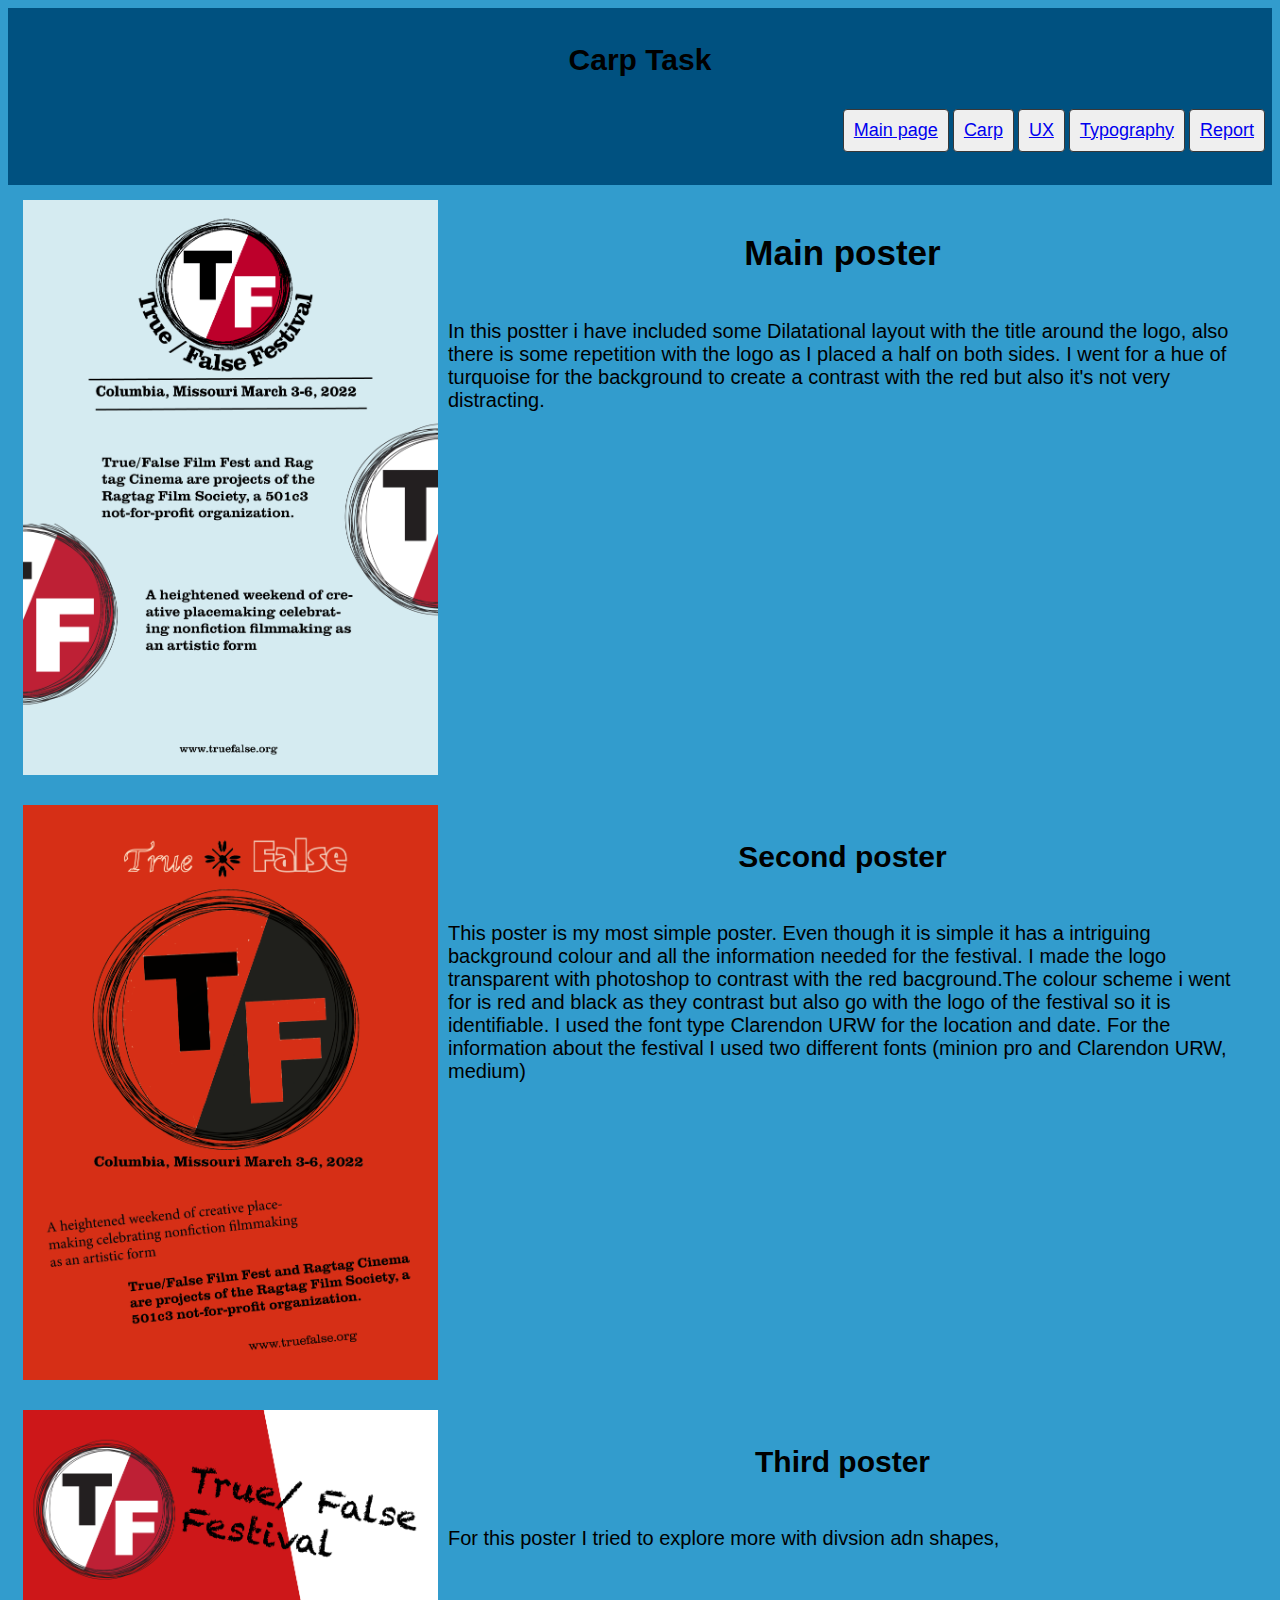
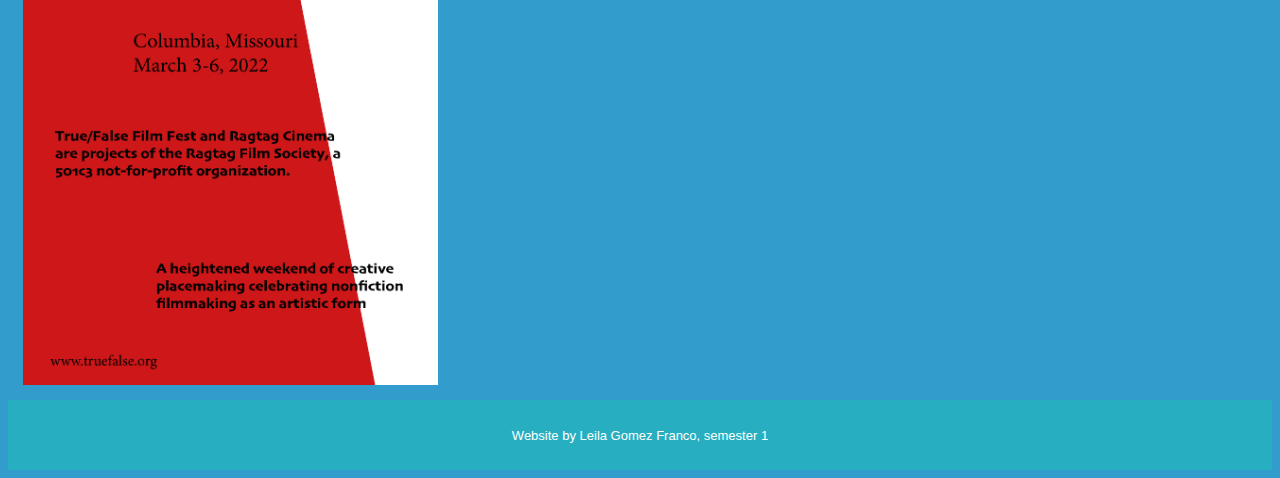
<file: carp.html>
<!DOCTYPE html>
<html lang="en">
<head>
    <meta charset="UTF-8">
    <meta http-equiv="X-UA-Compatible" content="IE=edge">
    <meta name="viewport" content="width=device-width, initial-scale=1.0">

    <link rel="stylesheet" href="styles.css">


    <title>My website</title>

</head>
<body>
    

    <!--Header title and menu begin here-->
    <header>
        <h2>Carp Task </h2>

        <ul>
            <div class="container-navigation">
                <button class= "push">
                    <a href ="index.html">Main page</a>
                </button>
                <button>
                    <a href ="carp.html">Carp</a>
                </button>
                <button>
                    <a href ="UX.html">UX</a>
                </button>
                <button>
                    <a href ="Typography.html">Typography</a>
                </button>
                <button>
                    <a href ="report.html">Report</a>
                </button>
                
            
            </div>
                
        </ul>
                     
    </header>
    
    <!-- end of header information here -->
 
 
        <main>
            <div class ="section-three">

                 <div class="media-container">
                    
                        <img src="Poster 2.png" width="415" height="575">
                    
                    <div class="mediacontent">
                       <h1>Main poster</h1>
                        <br>
                        In this postter i have included some Dilatational layout with the title 
                        around the logo, also there is some repetition with the logo as I placed a 
                        half on both sides. I went for a 
                        hue of turquoise for the background to create a contrast with the red but 
                        also it's not very distracting.
                        
                        
   
                        

                         </div>
                </div>
                
                <div class="media-container">
                    
                        <img src="poster 1.png" width="415" height="575">
                    
                    <div class="mediacontent">
                       <h2>Second poster</h2>
                        <br>
                        This poster is my most simple poster. Even though it is simple it has 
                        a intriguing background colour and all the information needed for the 
                        festival. I made the logo transparent with photoshop to contrast with 
                        the red bacground.The colour scheme i went for is red and black as they 
                        contrast but also go with the logo of the festival so it is identifiable. 
                        I used the font type Clarendon URW for the location and date. For the 
                        information about the festival I used two different fonts
                        (minion pro and Clarendon URW, medium)

                         </div>
                </div>


                <div class="media-container">
                    
                    <img src="poster 3.png" width="415" height="575">
                
                <div class="mediacontent">
                   <h2>Third poster</h2>
                    <br>
                    For this poster I tried to explore more with divsion adn shapes, 

                     </div>
            </div>

              
            
            

 
            
            
        
        </main>
            <footer>
                <p>Website by Leila Gomez Franco, semester 1
                </p>
             </footer>
</body>
</html>
</file>
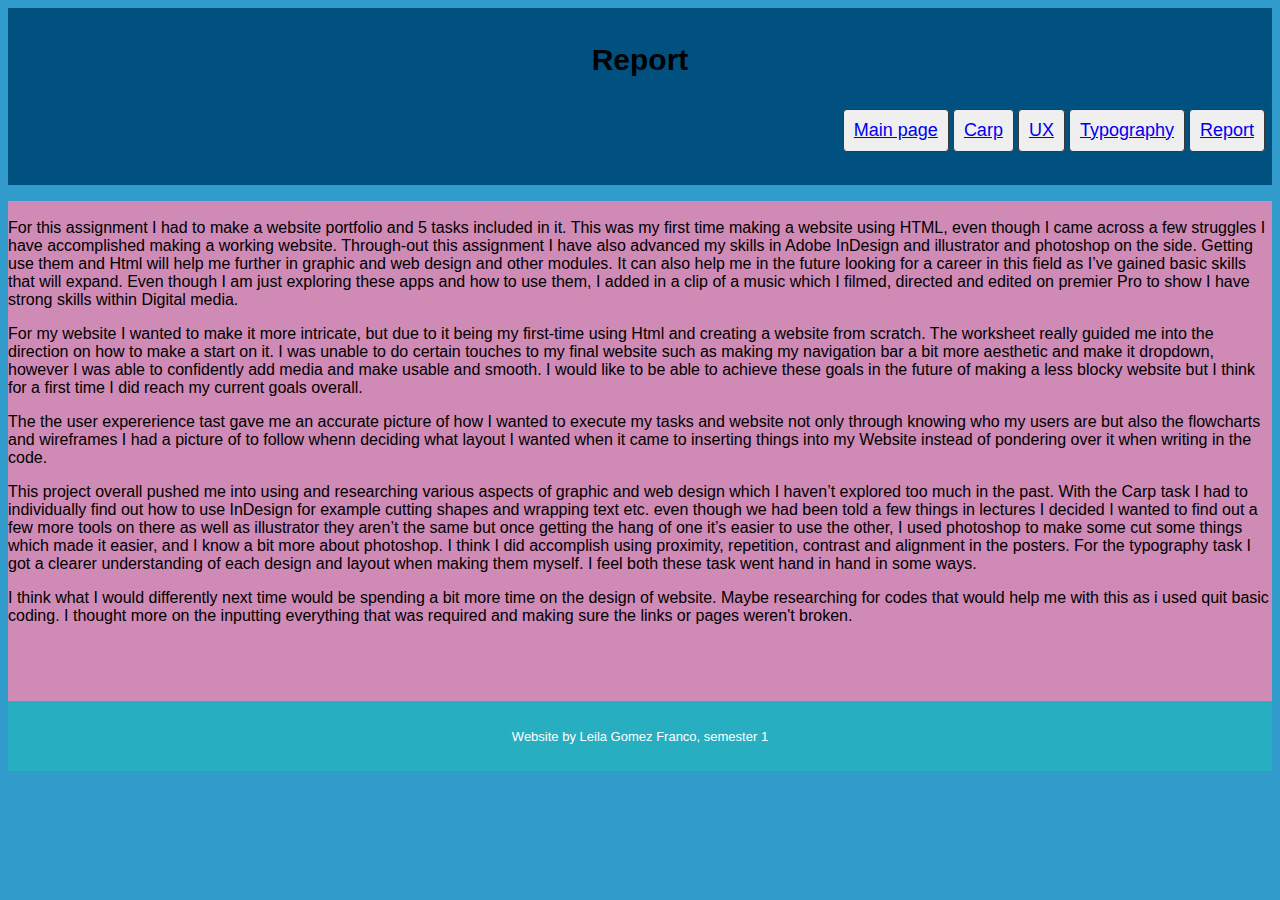
<file: report.html>
<!DOCTYPE html>
<html lang="en">
<head>
    <meta charset="UTF-8">
    <meta http-equiv="X-UA-Compatible" content="IE=edge">
    <meta name="viewport" content="width=device-width, initial-scale=1.0">

    <link rel="stylesheet" href="styles.css">


    <title>My website</title>

</head>
<body>
    

    <!--Header title and menu begin here-->
    <header>
        <h2>Report </h2>

        <ul>
            <div class="container-navigation">
                <button class= "push">
                    <a href ="index.html">Main page</a>
                </button>
                <button>
                    <a href ="carp.html">Carp</a>
                </button>
                <button>
                    <a href ="UX.html">UX</a>
                </button>
                <button>
                    <a href ="Typography.html">Typography</a>
                </button>
                <button>
                    <a href ="report.html">Report</a>
                </button>
                
            
            </div>
                
        </ul>
                     
    </header>
    
    <!-- end of header information here -->
 
 
        <main>
            <div class ="section-nine">


                <p>
                    
                    <br>
                    For this assignment I had to make a website portfolio 
                    and 5 tasks included in it. This was my first time making 
                    a website using HTML, even though I came across a few struggles 
                    I have accomplished making a working website. Through-out this 
                    assignment I have also advanced my skills in Adobe InDesign and 
                    illustrator and photoshop on the side. Getting use them and 
                    Html will help me further in graphic and web design and other 
                    modules. It can also help me in the future looking for a career
                    in this field as I’ve gained basic skills that will expand. Even 
                    though I am just exploring these apps and how to use them, I added
                    in a clip of a music which I filmed, directed and edited on premier 
                    Pro to show I have strong skills within Digital media.  
                </p>
                <p> For my website I wanted to make it more intricate, but due to it being 
                    my first-time using Html and creating a website from scratch. The worksheet 
                    really guided me into the direction on how to make a start on it. I was unable
                    to do certain touches to my final website such as making my navigation bar a 
                    bit more aesthetic and make it dropdown, however I was able to confidently add 
                    media and make usable and smooth. I would like to be able to achieve these goals
                    in the future of making a less blocky website but I think for a first time I did 
                    reach my current goals overall.

                    <p>
                    The the user expererience tast gave me an accurate picture of how I wanted to execute
                    my tasks and website not only through knowing who my users are but also the flowcharts 
                    and wireframes I had a picture of to follow whenn deciding what layout I wanted when it 
                    came to inserting things into my Website instead of pondering over it when writing in the 
                    code. 
                    </p>
                </p>
                    This project overall pushed me into using and researching various aspects of 
                    graphic and web design which I haven’t explored too much in the past. With the 
                    Carp task I had to individually find out how to use InDesign for example cutting 
                    shapes and wrapping text etc. even though we had been told a few things in lectures
                     I decided I wanted to find out a few more tools on there as well as illustrator they 
                     aren’t the same but once getting the hang of one it’s easier to use the other, I used 
                     photoshop to make some cut some things which made it easier, and I know a bit more about 
                     photoshop. I think I did accomplish using proximity, repetition, contrast and alignment 
                     in the posters. For the typography task I got a clearer understanding of each design and 
                     layout when making them myself. I feel both these task went hand in hand in some ways. 
                <p>
                    <P>
                    I think what I would differently next time would be spending a bit more time on the design of 
                    website. Maybe researching for codes that would help me with this as i used quit basic coding.
                    I thought more on the inputting everything that was required and making sure the links or pages 
                    weren't broken. 
                    </P>

                </p>
            </div>

            
               
                    

            

 
            
            
        
        </main>
            <footer>
                <p>Website by Leila Gomez Franco, semester 1
                </p>
             </footer>
</body>
</html>
</file>
<file: styles.css>
body{
    background-color: rgb(50, 156, 205);
}

h1{ 
    font-family: Verdana, Geneva, Tahoma, sans-serif;
    font-size: 35px;
    text-align: center;
}

h2{ 
    font-family: Verdana, Geneva, Tahoma, sans-serif;
    font-size: 30px;
    text-align: center;
}

ul{ 
    list-style-type: none;
    padding: 5px;

}


.container-navigation{
    display: flex;
    flex-wrap: wrap;
    flex-direction: row;
    justify-content: flex-start;
}
.push{
    margin-left: auto;
}



button{font-family: Verdana, Geneva, Tahoma, sans-serif;
    padding: 10px;
    margin: 2px;
    font-size: large;
    border-radius: 5px;
    transition-duration: 4s;
}

b


button:active{
    background-color:  #3e8e4100 ;
    box-shadow: 0 5px darkred;
    transform: translateY(4px);
}





/* header sytles */

header {
    background-color: rgb(0, 81, 128);
    padding: 10px 0px 10px 0px;
    height: 200x;
    
    
    
}



/* section 2 center item */

.section-one {
    background-color: rgb(229, 149, 149);
    height: 500px;
    display: flex;
    align-items: center;
    justify-content: center;
    font-family: 'Segoe UI', Tahoma, Geneva, Verdana, sans-serif;
    color: black;
    font-size: 20px

    


}
.section-two {
    background-color: rgb(230, 124, 124);
    height: 450px;
    display: flex;
    align-items: center;
    justify-content: center;
    font-family: 'Segoe UI', Tahoma, Geneva, Verdana, sans-serif;
    color: black;
    font-size: 20px
}
.section-four{ background-color: rgb(168, 96, 146);
    height: 600px;
    display: flex;
    align-items: center;
    justify-content: center;
    font-family: 'Segoe UI', Tahoma, Geneva, Verdana, sans-serif;
    color: black;
    font-size: 20px
}


.section-five {
    background-color: rgb(172, 204, 214);
    font-family: 'Segoe UI', Tahoma, Geneva, Verdana, sans-serif;
    color: black;
    font-size: 20px
    h
}

.section-six{
    background-color: rgb(172, 204, 214);
    height: 375px;
    font-family: 'Segoe UI', Tahoma, Geneva, Verdana, sans-serif;
    color: black;
    font-size: 20px
}

.section-seven{
    background-color: rgb(190, 156, 228);
    font-family: 'Segoe UI', Tahoma, Geneva, Verdana, sans-serif;
    color: black;
    font-size: 20px
}


.section-eight{
    background-color: rgb(207, 138, 181);
    
    font-family: 'Segoe UI', Tahoma, Geneva, Verdana, sans-serif;
    color: black
    font-size: 20px
}
.section-nine{
    background-color: rgb(207, 138, 181);
    height: 500px;
    font-family: 'Segoe UI', Tahoma, Geneva, Verdana, sans-serif;
    color: black
    font-size: 20px
}


button{font-family: Verdana, Geneva, Tahoma, sans-serif;
    padding: 10px;
    margin: 2px;
    border: 1px solid rgb(56, 56, 56);
    font-size: large;
    color: black;
    border-radius: 4px;
    transition-duration: 4s;
}

button:hover{
    background-color: rgb(208, 123, 219);
    color: white;

}

button:active{
    background-color:  #601b63 ;
    box-shadow: 0 5px rgb(245, 209, 209);
    transform: translateY(4px);
}

/*typography */


.media-container {
    display: flex;
    justify-content: flex-start;
    flex-wrap: wrap;
    padding: 15px 25px 15px 15px;

}

.media-container .mediacontent{
    flex: 1;
    padding: 10px;

}
.mediacontent{
    font-family: Verdana, Geneva, Tahoma, sans-serif;
    color: rgb(0, 0, 0);
    font-size: 20px;
}
/*footer goes here */

footer{
    background-color: rgba(31, 190, 183, 0.555);
    height: 40px;
    text-align:center;
    font-family: 'segoe UI', 'Segoe UI', Tahoma, Geneva, Verdana, sans-serif;
    font-size: small;
    color: white;
    padding: 15px 5px;

}
</file>
